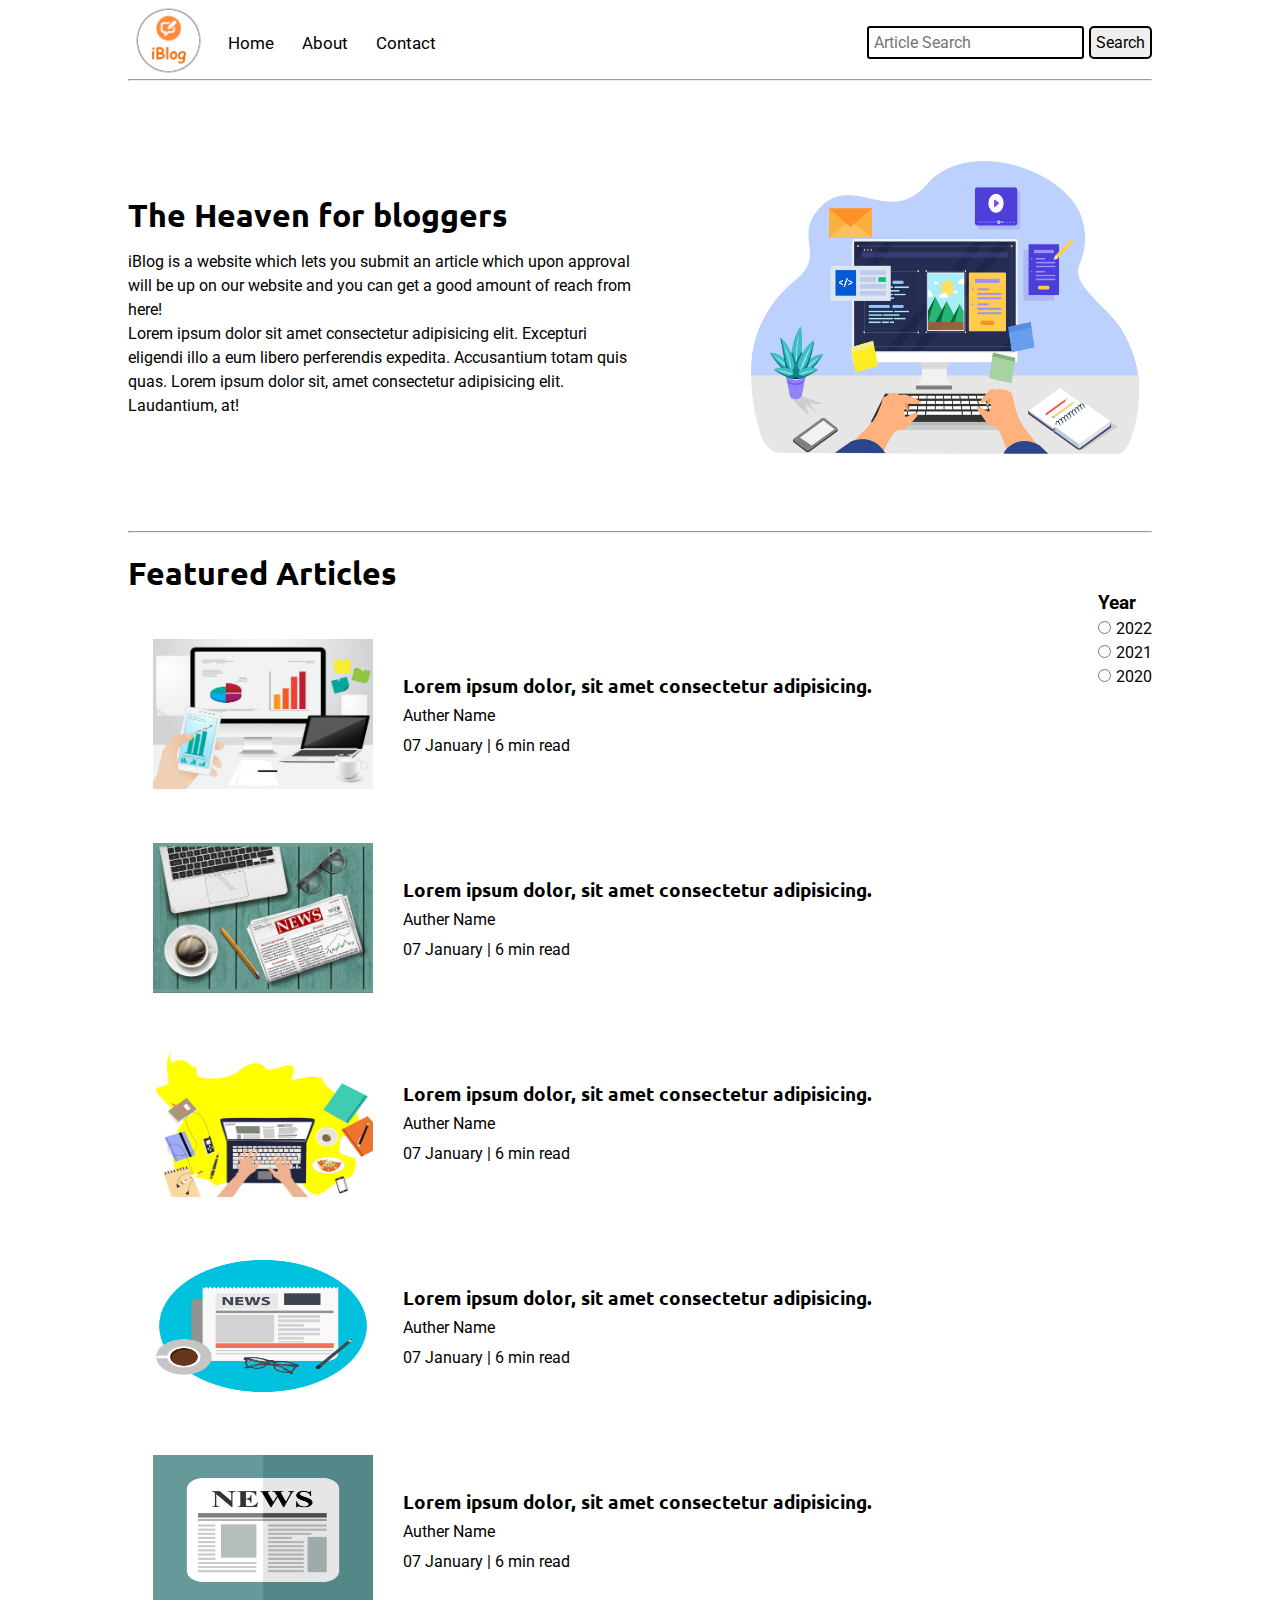
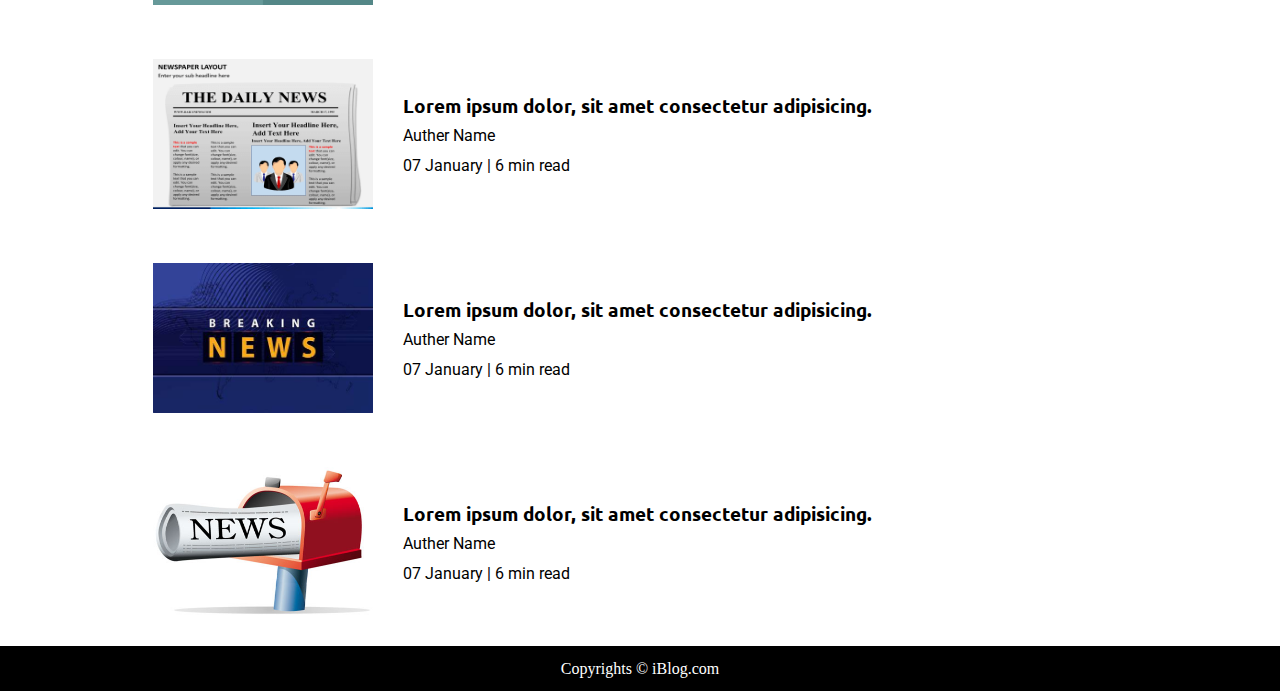
<file: index.html>
<!DOCTYPE html>
<html lang="en">

<head>
    <meta charset="UTF-8">
    <meta http-equiv="X-UA-Compatible" content="IE=edge">
    <meta name="viewport" content="width=device-width, initial-scale=1.0">
    <title>iBlog - Heaven for bloggers</title>
    <link rel="shortcut icon" href="./img/favicon/favicon.ico" type="image/x-icon">
    <link rel="stylesheet" href="./css/utils.css">
    <link rel="stylesheet" href="./css/style.css">
    <link rel="stylesheet" href="./css/mobile.css">
</head>

<body>
    <header class="navigation max-width-1 m-auto">
        <div class="nav-left">
            <a href="./index.html"><img src="./img/logo.png" alt=""></a>
            <ul>
                <li><a href="./index.html">Home</a></li>
                <li><a href="./about.html">About</a></li>
                <li><a href="./contact.html">Contact</a></li>
            </ul>
        </div>
        <div class="nav-right">
            <form action="./search.html" method="get">
                <input type="text" class="form-input" name="query" placeholder="Article Search">
                <button class="btn">Search</button>
            </form>
        </div>
    </header>
    <div class="max-width-1 m-auto">
        <hr>
    </div>

    <div class="content max-width-1 m-auto">
        <div class="content-left">
            <h1 class="font3">The Heaven for bloggers</h1>
            <p>iBlog is a website which lets you submit an article which upon approval will be up on our website and you
                can get a good amount of reach from here!</p>
            <p>Lorem ipsum dolor sit amet consectetur adipisicing elit. Excepturi eligendi illo a eum libero perferendis
                expedita. Accusantium totam quis quas. Lorem ipsum dolor sit, amet consectetur adipisicing elit.
                Laudantium, at!</p>
        </div>
        <div class="content-right">
            <img src="./img/home.jpg" alt="">
        </div>
    </div>
    <div class="max-width-1 m-auto">
        <hr>
    </div>
    <div class="home-articles max-width-1 m-auto font1">
        <h1>Featured Articles</h1>
        <div class="year-box">
            <div>
                <h3>Year</h3>
            </div>
            <div>
                <input type="radio" name="Year" id="">2022
            </div>
            <div>
                <input type="radio" name="Year" id="">2021
            </div>
            <div>
                <input type="radio" name="Year" id="">2020
            </div>
        </div>
        <div class="home-article">
            <div class="home-article-img">
                <img src="./img/article/article1.jpg" alt="">
            </div>
            <div class="home-article-content">
                <a href="./blog.html"><h3>Lorem ipsum dolor, sit amet consectetur adipisicing.</h3></a>
                <div>Auther Name</div>
                <span>07 January | 6 min read</span>
            </div>
        </div>
        <div class="home-article">
            <div class="home-article-img">
                <img src="./img/article/article2.jpg" alt="">
            </div>
            <div class="home-article-content">
                <a href="./blog.html"><h3>Lorem ipsum dolor, sit amet consectetur adipisicing.</h3></a>
                <div>Auther Name</div>
                <span>07 January | 6 min read</span>
            </div>
        </div>
        <div class="home-article">
            <div class="home-article-img">
                <img src="./img/article/article3.jpg" alt="">
            </div>
            <div class="home-article-content">
                <a href="./blog.html"><h3>Lorem ipsum dolor, sit amet consectetur adipisicing.</h3></a>
                <div>Auther Name</div>
                <span>07 January | 6 min read</span>
            </div>
        </div>


        <div class="home-article">
            <div class="home-article-img">
                <img src="./img/article/article4.png" alt="">
            </div>
            <div class="home-article-content">
                <a href="./blog.html"><h3>Lorem ipsum dolor, sit amet consectetur adipisicing.</h3></a>
                <div>Auther Name</div>
                <span>07 January | 6 min read</span>
            </div>
        </div>
        <div class="home-article">
            <div class="home-article-img">
                <img src="./img/article/article5.png" alt="">
            </div>
            <div class="home-article-content">
                <a href="./blog.html"><h3>Lorem ipsum dolor, sit amet consectetur adipisicing.</h3></a>
                <div>Auther Name</div>
                <span>07 January | 6 min read</span>
            </div>
        </div>
        <div class="home-article">
            <div class="home-article-img">
                <img src="./img/article/article6.png" alt="">
            </div>
            <div class="home-article-content">
                <a href="./blog.html"><h3>Lorem ipsum dolor, sit amet consectetur adipisicing.</h3></a>
                <div>Auther Name</div>
                <span>07 January | 6 min read</span>
            </div>
        </div>
        <div class="home-article">
            <div class="home-article-img">
                <img src="./img/article/article7.jpg" alt="">
            </div>
            <div class="home-article-content">
                <a href="./blog.html"><h3>Lorem ipsum dolor, sit amet consectetur adipisicing.</h3></a>
                <div>Auther Name</div>
                <span>07 January | 6 min read</span>
            </div>
        </div>
        <div class="home-article">
            <div class="home-article-img">
                <img src="./img/article/article8.jpg" alt="">
            </div>
            <div class="home-article-content">
                <a href="./blog.html"><h3>Lorem ipsum dolor, sit amet consectetur adipisicing.</h3></a>
                <div>Auther Name</div>
                <span>07 January | 6 min read</span>
            </div>
        </div>
    </div>
    <footer class="footer">
        Copyrights &copy; iBlog.com
    </footer>
</body>

</html>
</file>
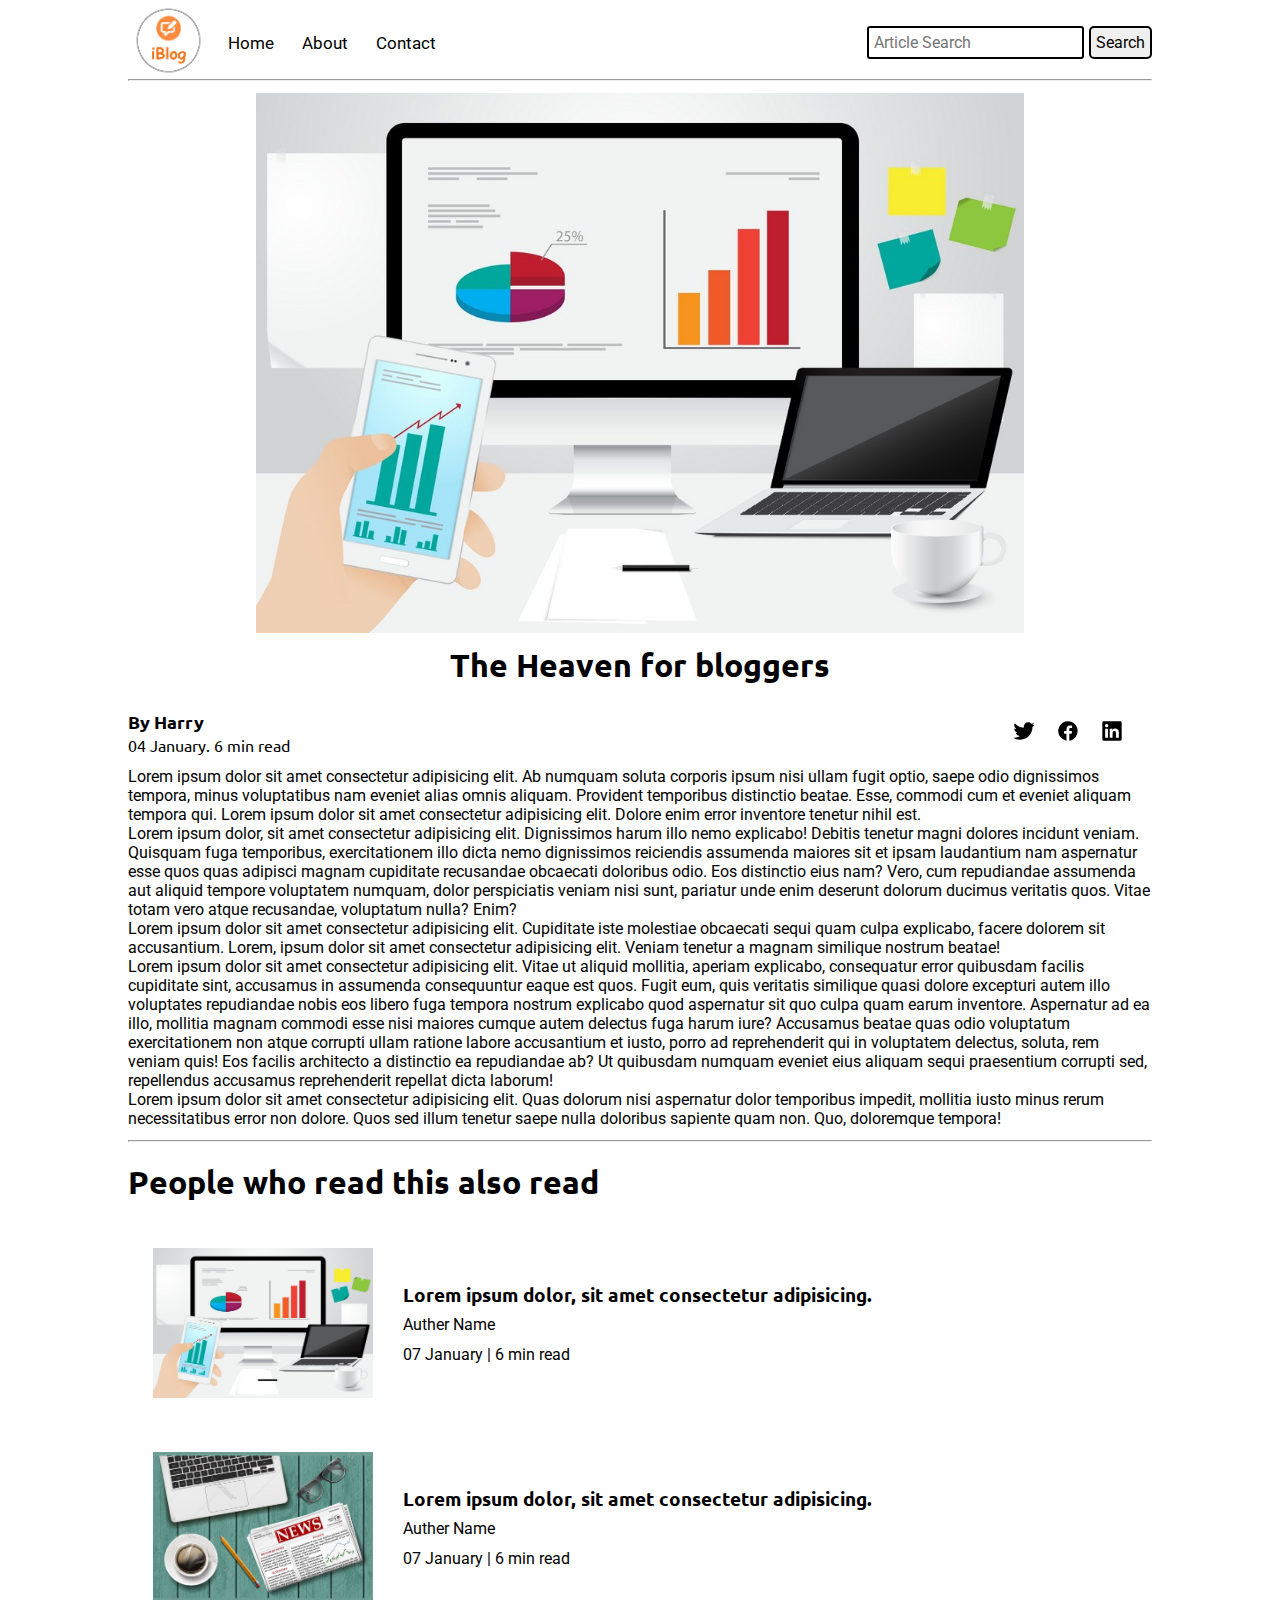
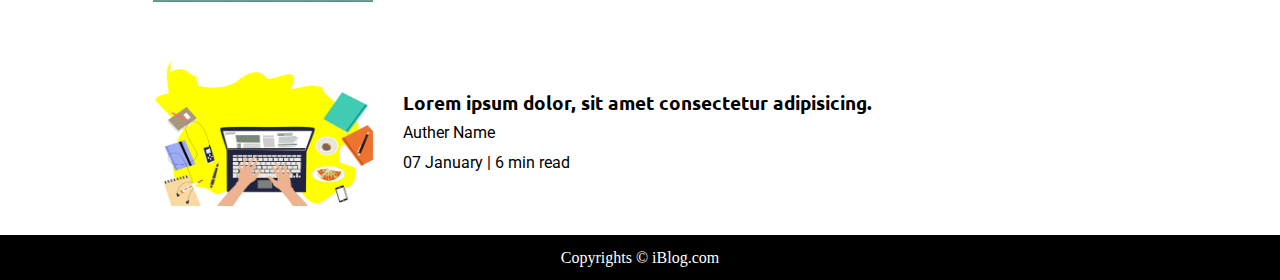
<file: blog.html>
<!DOCTYPE html>
<html lang="en">

<head>
    <meta charset="UTF-8">
    <meta http-equiv="X-UA-Compatible" content="IE=edge">
    <meta name="viewport" content="width=device-width, initial-scale=1.0">
    <title>iBlog - Heaven for bloggers</title>
    <link rel="shortcut icon" href="./img/favicon/favicon.ico" type="image/x-icon">
    <link rel="stylesheet" href="./css/utils.css">
    <link rel="stylesheet" href="./css/style.css">
    <link rel="stylesheet" href="./css/blog.css">
    <link rel="stylesheet" href="./css/mobile.css">
</head>

<body>
    <header class="navigation max-width-1 m-auto">
        <div class="nav-left">
            <a href="./index.html"><img src="./img/logo.png" alt=""></a>
            <ul>
                <li><a href="./index.html">Home</a></li>
                <li><a href="./about.html">About</a></li>
                <li><a href="./contact.html">Contact</a></li>
            </ul>
        </div>
        <div class="nav-right">
            <form action="./search.html" method="get">
                <input type="text" class="form-input" name="query" placeholder="Article Search">
                <button class="btn">Search</button>
            </form>
        </div>
    </header>
    <div class="max-width-1 m-auto">
        <hr>
    </div>

    <div class="post-img m-auto max-width-2 my-2">
        <img src="./img/article/article1.jpg" alt="">
    </div>

    <div class="blog-content max-width-1 m-auto my-2 font1">
        <h1 class="my-2 font3">The Heaven for bloggers</h1>
        <div class="blogpost-meta">
            <div class="auther-info">
                <div class="auther-info-div1">By Harry</div>
                <div>04 January. 6 min read</div>
            </div>
            <div class="social-media">
                <svg width="30" height="30" viewBox="0 0 24 24" fill="none"><path d="M20 5.34c-.67.41-1.4.7-2.18.87a3.45 3.45 0 0 0-5.02-.1 3.49 3.49 0 0 0-1.02 2.47c0 .28.03.54.07.8a9.91 9.91 0 0 1-7.17-3.66 3.9 3.9 0 0 0-.5 1.74 3.6 3.6 0 0 0 1.56 2.92 3.36 3.36 0 0 1-1.55-.44V10c0 1.67 1.2 3.08 2.8 3.42-.3.06-.6.1-.94.12l-.62-.06a3.5 3.5 0 0 0 3.24 2.43 7.34 7.34 0 0 1-4.36 1.49l-.81-.05a9.96 9.96 0 0 0 5.36 1.56c6.4 0 9.91-5.32 9.9-9.9v-.5c.69-.49 1.28-1.1 1.74-1.81-.63.3-1.3.48-2 .56A3.33 3.33 0 0 0 20 5.33" fill="black"></path></svg>
                <svg width="30" height="30" viewBox="0 0 24 24" fill="none"><path d="M19.75 12.04c0-4.3-3.47-7.79-7.75-7.79a7.77 7.77 0 0 0-5.9 12.84 7.77 7.77 0 0 0 4.69 2.63v-5.49h-1.9v-2.2h1.9v-1.62c0-1.88 1.14-2.9 2.8-2.9.8 0 1.49.06 1.69.08v1.97h-1.15c-.91 0-1.1.43-1.1 1.07v1.4h2.17l-.28 2.2h-1.88v5.52a7.77 7.77 0 0 0 6.7-7.71" fill="black"></path></svg>
                <svg width="30" height="30" viewBox="0 0 24 24" fill="none"><path d="M19.75 5.39v13.22a1.14 1.14 0 0 1-1.14 1.14H5.39a1.14 1.14 0 0 1-1.14-1.14V5.39a1.14 1.14 0 0 1 1.14-1.14h13.22a1.14 1.14 0 0 1 1.14 1.14zM8.81 10.18H6.53v7.3H8.8v-7.3zM9 7.67a1.31 1.31 0 0 0-1.3-1.32h-.04a1.32 1.32 0 0 0 0 2.64A1.31 1.31 0 0 0 9 7.71v-.04zm8.46 5.37c0-2.2-1.4-3.05-2.78-3.05a2.6 2.6 0 0 0-2.3 1.18h-.07v-1h-2.14v7.3h2.28V13.6a1.51 1.51 0 0 1 1.36-1.63h.09c.72 0 1.26.45 1.26 1.6v3.91h2.28l.02-4.43z" fill="black"></path></svg>
            </div>
        </div>
        <p>Lorem ipsum dolor sit amet consectetur adipisicing elit. Ab numquam soluta corporis ipsum nisi ullam fugit
            optio, saepe odio dignissimos tempora, minus voluptatibus nam eveniet alias omnis aliquam. Provident
            temporibus distinctio beatae. Esse, commodi cum et eveniet aliquam tempora qui. Lorem ipsum dolor sit amet
            consectetur adipisicing elit. Dolore enim error inventore tenetur nihil est.</p>
        <p>Lorem ipsum dolor, sit amet consectetur adipisicing elit. Dignissimos harum illo nemo explicabo! Debitis
            tenetur magni dolores incidunt veniam. Quisquam fuga temporibus, exercitationem illo dicta nemo dignissimos
            reiciendis assumenda maiores sit et ipsam laudantium nam aspernatur esse quos quas adipisci magnam
            cupiditate recusandae obcaecati doloribus odio. Eos distinctio eius nam? Vero, cum repudiandae assumenda aut
            aliquid tempore voluptatem numquam, dolor perspiciatis veniam nisi sunt, pariatur unde enim deserunt dolorum
            ducimus veritatis quos. Vitae totam vero atque recusandae, voluptatum nulla? Enim?</p>
        <p>Lorem ipsum dolor sit amet consectetur adipisicing elit. Cupiditate iste molestiae obcaecati sequi quam culpa
            explicabo, facere dolorem sit accusantium. Lorem, ipsum dolor sit amet consectetur adipisicing elit. Veniam
            tenetur a magnam similique nostrum beatae!</p>
        <p>Lorem ipsum dolor sit amet consectetur adipisicing elit. Vitae ut aliquid mollitia, aperiam explicabo,
            consequatur error quibusdam facilis cupiditate sint, accusamus in assumenda consequuntur eaque est quos.
            Fugit eum, quis veritatis similique quasi dolore excepturi autem illo voluptates repudiandae nobis eos
            libero fuga tempora nostrum explicabo quod aspernatur sit quo culpa quam earum inventore. Aspernatur ad ea
            illo, mollitia magnam commodi esse nisi maiores cumque autem delectus fuga harum iure? Accusamus beatae quas
            odio voluptatum exercitationem non atque corrupti ullam ratione labore accusantium et iusto, porro ad
            reprehenderit qui in voluptatem delectus, soluta, rem veniam quis! Eos facilis architecto a distinctio ea
            repudiandae ab? Ut quibusdam numquam eveniet eius aliquam sequi praesentium corrupti sed, repellendus
            accusamus reprehenderit repellat dicta laborum!</p>
        <p>Lorem ipsum dolor sit amet consectetur adipisicing elit. Quas dolorum nisi aspernatur dolor temporibus
            impedit, mollitia iusto minus rerum necessitatibus error non dolore. Quos sed illum tenetur saepe nulla
            doloribus sapiente quam non. Quo, doloremque tempora!</p>
    </div>
    <div class="max-width-1 m-auto">
        <hr>
    </div>
    <div class="home-articles max-width-1 m-auto font1">
        <h1>People who read this also read</h1>
        <div class="home-article">
            <div class="home-article-img">
                <img src="./img/article/article1.jpg" alt="">
            </div>
            <div class="home-article-content">
                <a href="./blog.html">
                    <h3>Lorem ipsum dolor, sit amet consectetur adipisicing.</h3>
                </a>
                <div>Auther Name</div>
                <span>07 January | 6 min read</span>
            </div>
        </div>
        <div class="home-article">
            <div class="home-article-img">
                <img src="./img/article/article2.jpg" alt="">
            </div>
            <div class="home-article-content">
                <a href="./blog.html">
                    <h3>Lorem ipsum dolor, sit amet consectetur adipisicing.</h3>
                </a>
                <div>Auther Name</div>
                <span>07 January | 6 min read</span>
            </div>
        </div>
        <div class="home-article">
            <div class="home-article-img">
                <img src="./img/article/article3.jpg" alt="">
            </div>
            <div class="home-article-content">
                <a href="./blog.html">
                    <h3>Lorem ipsum dolor, sit amet consectetur adipisicing.</h3>
                </a>
                <div>Auther Name</div>
                <span>07 January | 6 min read</span>
            </div>
        </div>
    </div>
    <footer class="footer">
        Copyrights &copy; iBlog.com
    </footer>
    <!-- <script src="./js/index.js"></script> -->
</body>

</html>
</file>
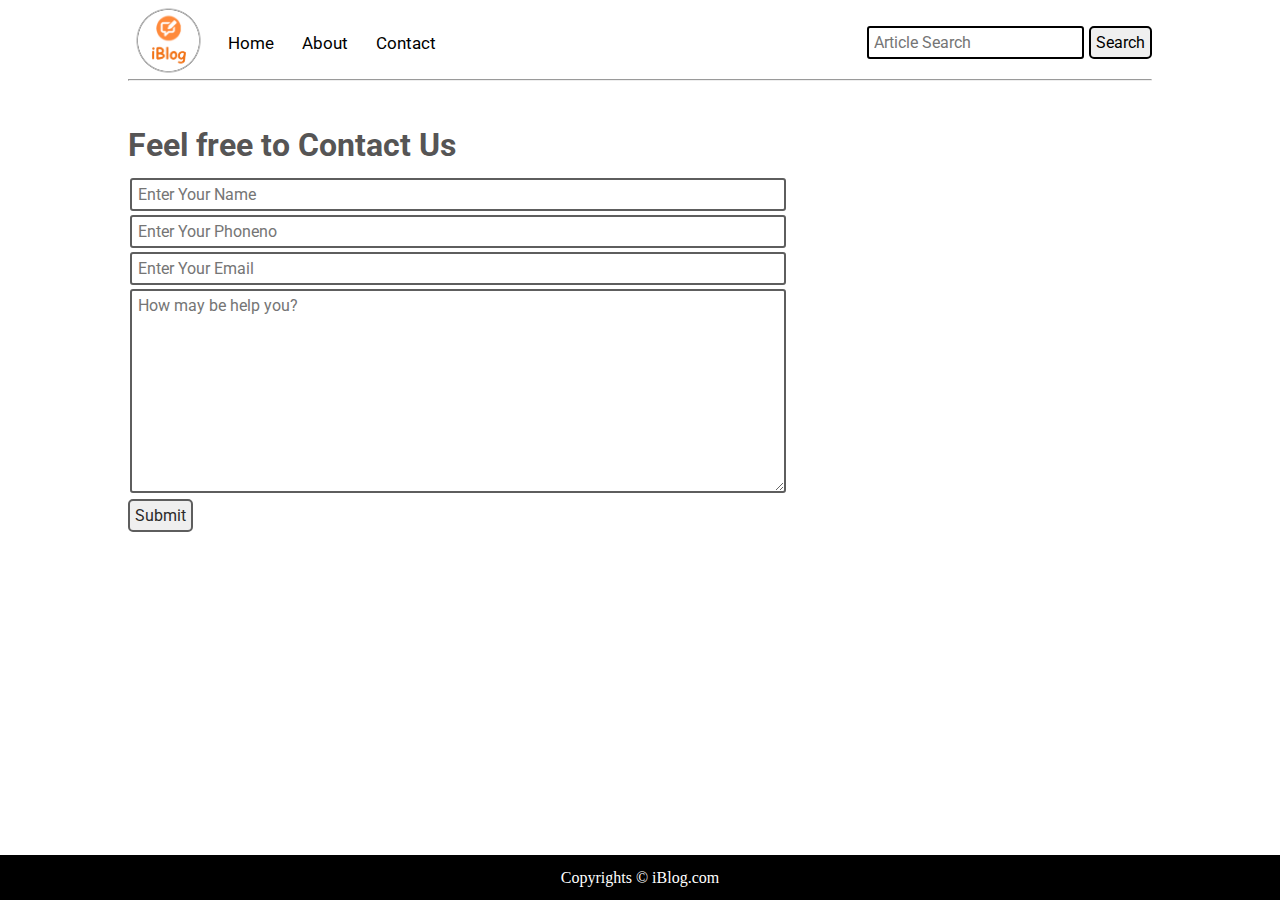
<file: contact.html>
<!DOCTYPE html>
<html lang="en">
<head>
    <meta charset="UTF-8">
    <meta http-equiv="X-UA-Compatible" content="IE=edge">
    <meta name="viewport" content="width=device-width, initial-scale=1.0">
    <title>iBlog - Heaven for bloggers</title>
    <link rel="shortcut icon" href="./img/favicon/favicon.ico" type="image/x-icon">
    <link rel="stylesheet" href="./css/utils.css">
    <link rel="stylesheet" href="./css/style.css">
    <link rel="stylesheet" href="./css/contact.css">
    <link rel="stylesheet" href="./css/mobile.css">
</head>
<body>
    <header class="navigation max-width-1 m-auto">
        <div class="nav-left">
            <a href="./index.html"><img src="./img/logo.png" alt=""></a>
            <ul>
                <li><a href="./index.html">Home</a></li>
                <li><a href="./about.html">About</a></li>
                <li><a href="./contact.html">Contact</a></li>
            </ul> 
        </div>
        <div class="nav-right">
            <form action="./search.html" method="get">
                <input type="text" class="form-input" name="query" placeholder="Article Search">
                <button class="btn">Search</button>
            </form>
        </div>
    </header>
        
    <div class="max-width-1 m-auto"><hr></div>
    <div class="contact-content max-width-1 m-auto font1 my-2">
        <h1 class="my-2">Feel free to Contact Us</h1>
        <div class="contact-form">
            <div class="form-box">
                <input type="text" placeholder="Enter Your Name">
            </div>
            <div class="form-box">
                <input type="phone" placeholder="Enter Your Phoneno">
            </div>
            <div class="form-box">
                <input type="email" placeholder="Enter Your Email">
            </div>
            <div class="form-box">
                <textarea name="textarea" id="textarea" cols="30" rows="10" placeholder="How may be help you?"></textarea>
            </div>
            <div class="form-box">
                <button class="btn" type="submit">Submit</button>
            </div>
        </div>
    </div>
    
    <footer class="footer">
        Copyrights &copy; iBlog.com 
    </footer>
</body>
</html>
</file>
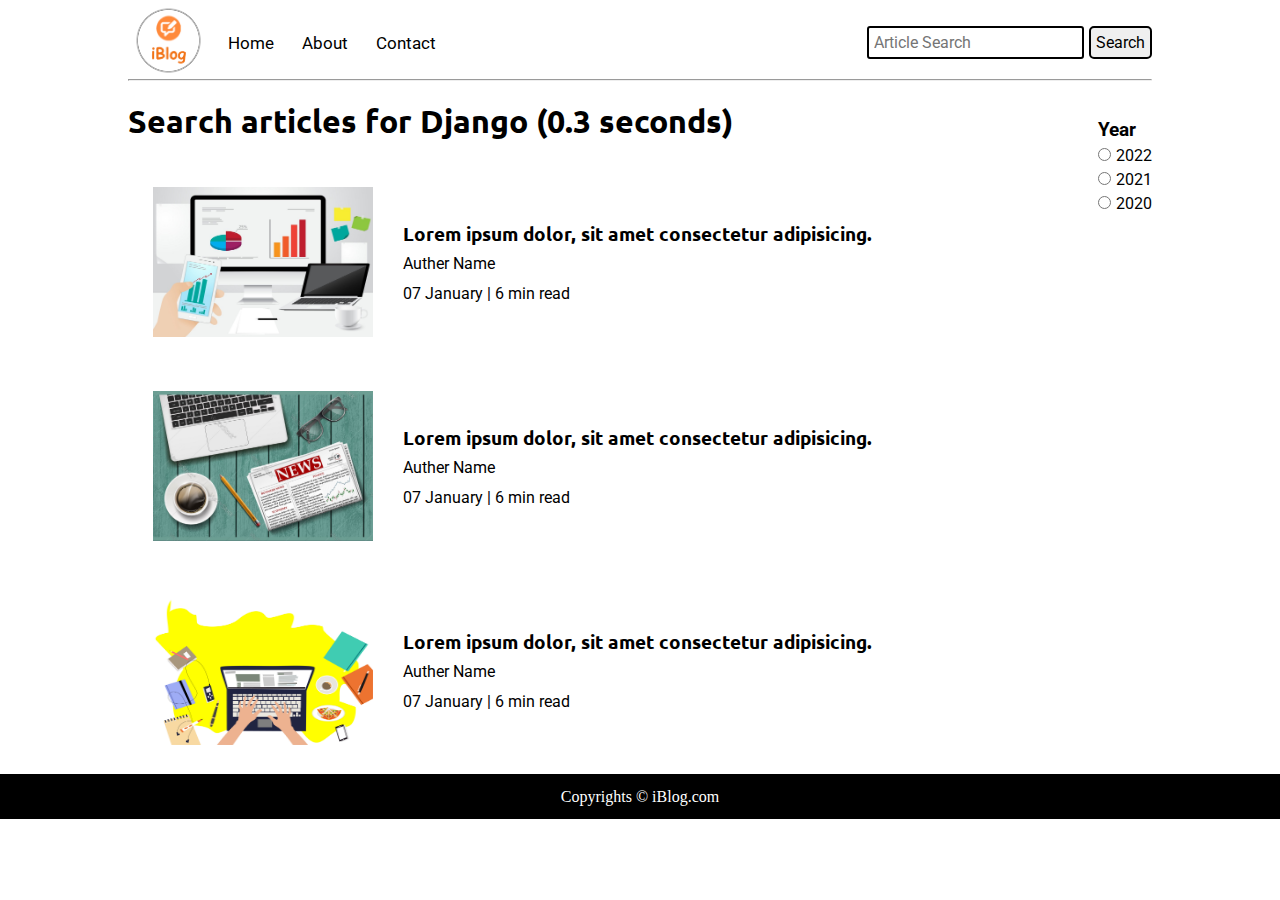
<file: search.html>
<!DOCTYPE html>
<html lang="en">
<head>
    <meta charset="UTF-8">
    <meta http-equiv="X-UA-Compatible" content="IE=edge">
    <meta name="viewport" content="width=device-width, initial-scale=1.0">
    <title>iBlog - Heaven for bloggers</title>
    <link rel="shortcut icon" href="./img/favicon/favicon.ico" type="image/x-icon">
    <link rel="stylesheet" href="./css/utils.css">
    <link rel="stylesheet" href="./css/style.css">
    <link rel="stylesheet" href="./css/mobile.css">
</head>
<body>
    <header class="navigation max-width-1 m-auto">
        <div class="nav-left">
            <a href="./index.html"><img src="./img/logo.png" alt=""></a>
            <ul>
                <li><a href="./index.html">Home</a></li>
                <li><a href="./about.html">About</a></li>
                <li><a href="./contact.html">Contact</a></li>
            </ul> 
        </div>
        <div class="nav-right">
            <form action="./search.html" method="get">
                <input type="text" class="form-input" name="query" placeholder="Article Search">
                <button class="btn">Search</button>
            </form>
        </div>
    </header>
        
    <div class="max-width-1 m-auto"><hr></div>
    <div class="home-articles max-width-1 m-auto font1">
        <h1>Search articles for Django (0.3 seconds)</h1>
        <div class="year-box">
            <div>
                <h3>Year</h3>
            </div>
            <div>
                <input type="radio" name="Year" id="">2022
            </div>
            <div>
                <input type="radio" name="Year" id="">2021
            </div>
            <div>
                <input type="radio" name="Year" id="">2020
            </div>
        </div>
        <div class="home-article">
            <div class="home-article-img">
                <img src="./img/article/article1.jpg" alt="">
            </div>
            <div class="home-article-content">
                <a href="./blog.html"><h3>Lorem ipsum dolor, sit amet consectetur adipisicing.</h3></a>
                <div>Auther Name</div>
                <span>07 January | 6 min read</span>
            </div>
        </div>
        <div class="home-article">
            <div class="home-article-img">
                <img src="./img/article/article2.jpg" alt="">
            </div>
            <div class="home-article-content">
                <a href="./blog.html"><h3>Lorem ipsum dolor, sit amet consectetur adipisicing.</h3></a>
                <div>Auther Name</div>
                <span>07 January | 6 min read</span>
            </div>
        </div>
        <div class="home-article">
            <div class="home-article-img">
                <img src="./img/article/article3.jpg" alt="">
            </div>
            <div class="home-article-content">
                <a href="./blog.html"><h3>Lorem ipsum dolor, sit amet consectetur adipisicing.</h3></a>
                <div>Auther Name</div>
                <span>07 January | 6 min read</span>
            </div>
        </div>
    </div>
    <footer class="footer">
        Copyrights &copy; iBlog.com 
    </footer>
</body>
</html>
</file>
<file: css/utils.css>
@import url('https://fonts.googleapis.com/css2?family=Baloo+Bhaina+2:wght@500&family=Roboto&family=Ubuntu&display=swap');

:root{
    --font1:'Roboto', sans-serif;
    --font2:'Baloo Bhaina 2', cursive;
    --font3:'Ubuntu', sans-serif;;
}

.font1{
    font-family: var(--font1);
}
.font3{
    font-family: var(--font3);
}

.max-width-1{
    max-width: 80vw;
}

.max-width-2{
    max-width: 60vw;
}

.m-auto{
    margin: auto;
}

.my-2{
    margin-top: 12px;
    margin-bottom: 12px;
}

.form-input{
    font-family: var(--font1);
    padding: 5px 5px;
    font-size: 16px;
    border-radius: 3px;
    margin: 0px 2px;
    border: 2px solid black;
}

.btn{
    font-family: var(--font1);
    padding: 5px 5px;
    font-size: 16px;
    border-radius: 5px;
    cursor: pointer;
    border: 2px solid black;
    transition: all 0.3s ease-in-out;
}

.btn:hover{
    background-color: gray;
    color: white;
}

.form-box input,textarea{
    width: 50vw;
    padding: 5px 6px;
    font-size: 1rem;
    border: 2px solid rgb(94, 94, 94);
    margin: 2px;
    border-radius: 3px;
    outline-color: rgb(94, 94, 94);
    font-family: var(--font1);
}
</file>
<file: css/style.css>
*{
    margin: 0;
    padding: 0;
}

/* Header Styling */

.navigation{
    font-family: var(--font2);
    display: flex;
    justify-content: space-between;
    align-items: center;
    height: 8vh;
    margin-top: 7px;
}

.nav-left{
    display: flex;
    align-items: center;
}
.nav-left > a{
        height: 9vh;
        margin-right: 5px;
        margin-bottom: 5px;
}
.nav-left > a img{
        height: 100%;
}
.nav-left span{
    font-size: 22px;
    margin-right: 30px;
}
.nav-left ul{
    display: flex;
    align-items: center;
}
.nav-left ul li{
    list-style: none;
    padding: 0px 4px;
    margin: 0px 10px;
    font-family: var(--font1);
}
.nav-left ul li a{
    text-decoration: none;
    color: black;
    font-size: 17px;
    transition: all 0.3s ease-in-out;
}
.nav-left ul li a:hover{
    color: rgb(143, 143, 143);
}

/* Content Styling */

.content{
   height: 50vh;
   /* background-color: aqua; */
   display: flex;
}

.content-left{
    font-family: var(--font1);
    display: flex;
    flex-direction: column;
    justify-content: center;
    width: 50%;
}
.content-left h1{
    margin-bottom: 14px;
}
.content-left p{
    line-height: 24px;
}
.content-right{
    display: flex;
    align-items: center;
    justify-content: end;
    width: 50%;
}
.content-right img{
    height: 80%;
    width: 80%;
}

/* home-articles */

.home-articles{
    position: relative;
}

.year-box{
    position: absolute;
    right: 0%;
    top: 2%;
}
.year-box div{
   margin-top: 5px;
}
.year-box div input{
   margin-right: 5px;
}

.home-articles h1{
    margin: 20px 0px;
    font-family: var(--font3);
}
.home-article{
    display: flex;
    padding: 25px 25px;
}
.home-article-img img{
    height: 150px;
    width: 220px;
}
.home-article-content{
    align-self: center;
    padding: 30px;
    line-height: 30px;
}
.home-article-content a{
    text-decoration: none;
    color: black;
    font-family: var(--font3);
}

/* Footer Styling */

.footer{
    height: 5vh;
    background-color: black;
    color: white;
    display: flex;
    align-items: center;
    justify-content: center;
    width: 100%;
}
</file>
<file: css/mobile.css>
@media only screen and (max-width:900px) {

    /* Navbar Styling */

    .navigation {
        height: auto;
        flex-direction: column;
    }

    .nav-left {
        flex-direction: column;
        margin-bottom: 15px;
    }

    .nav-right {
        margin-bottom: 10px;
    }

    .nav-right form {
        display: flex;
        justify-content: center;
    }

    /* Content Styling */

    .content {
        flex-direction: column-reverse;
        height: auto;
        justify-content: center;
        align-items: center;
        padding-bottom: 20px;
    }

    .content-left {
        width: 100%;
    }

    .content-right {
        width: 100%;
        justify-content: center;
        height: 100%;
    }

    .form-input {
        width: 60%;
    }

    /* Article Styling */

    .home-article {
        flex-direction: column;
        padding: 0px;
    }

    .home-articles h1 {
        font-size: 1.7rem;
    }

    .home-article-img {
        width: 40vw;
    }

    .home-article-img img {
        height: 100%;
        width: 100%;
        min-height: 150px;
        min-width: 220px;
    }

    .home-article-content {
        width: 100%;
        padding-top: 5px;
    }

    .post-img {
        height: auto;
    }

    /* .year-box {
        left: 0%;
        top: 1.5%;
        display: flex;
    } */
    .year-box {
        position: static;
        display: flex;
        padding-bottom: 0px;
        width: 100%;
        justify-content: flex-end;
        margin-bottom: 22px;
    }

    .year-box div {
        margin-top: 0px;
        margin-right: 5px;
        align-items: center;
        display: flex;
    }

    .form-box input, textarea {
        width: 75vw;
    }
}
</file>
<file: css/blog.css>
.post-img{
    height: 60vh;
}

.post-img img{
    width: 100%;
    height: 100%;
}

.blog-content h1{
    text-align: center;
}

.blogpost-meta{
    display: flex;
    justify-content: space-between;
}

.auther-info{
    margin: 10px 0px;
}
.auther-info div{
    font-family: var(--font3);
    margin: 2px 0px;
}
.auther-info-div1{
    font-weight: bold;
    font-size: 1.1rem;
}
.social-media{
    margin-right: 20px;
    align-self: center;
}
.social-media svg{
    margin: 0px 5px;
}
</file>
<file: css/contact.css>
.contact-form{
    width: 100%;
}

.contact-content {
    margin-top: 5vh;
}
.contact-content h1{
    color: rgb(86, 85, 85);
}

.form-box button{
    border-color: rgb(94, 94, 94);
    color: rgb(43, 42, 42);
}

.footer{
    position: absolute;
    top: 95vh;
}
</file>
